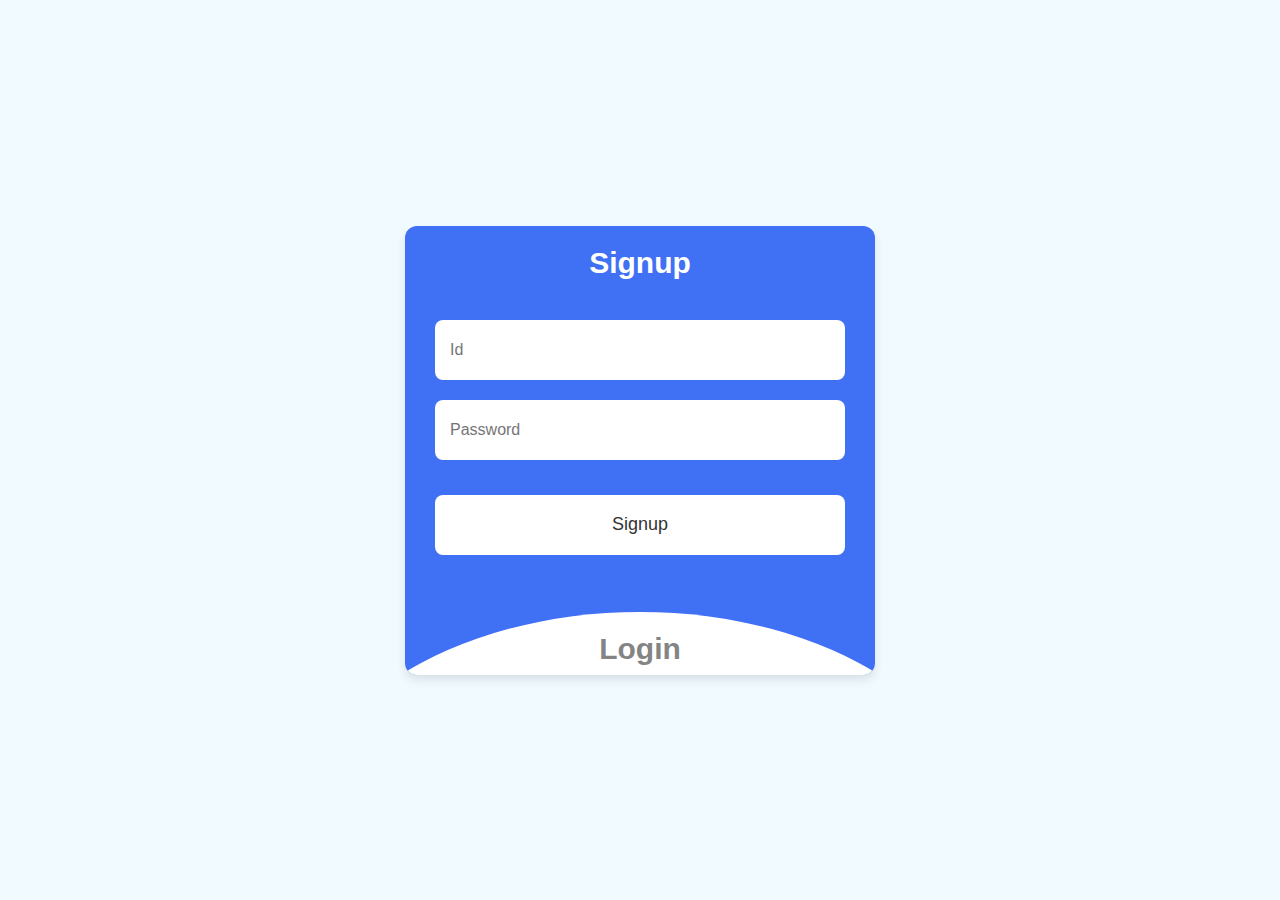
<file: index.html>
<!DOCTYPE html>
<html lang="en">
  <head>
    <meta charset="UTF-8" />
    <meta http-equiv="X-UA-Compatible" content="IE=edge" />
    <meta name="viewport" content="width=device-width, initial-scale=1.0" />
   <title>Login & Signup Form</title>
    <link rel="stylesheet" href="css/style.css" />
  </head>
  <body>

    <section class="wrapper">
      <div class="form signup">
        <header>Signup</header>
        <form id="signupForm">
          <input type="number" placeholder="Id" id="id1" name="id" required />
          <input type="password" placeholder="Password" id="password1" name="password" required />
          <input type="submit" value="Signup" />
        </form>
      </div>

      <div class="form login">
        <header>Login</header>
        <form id="loginForm">
          <input type="number" placeholder="Id" id="id2" name="id" required />
          <input type="password" placeholder="Password" id="password2" name="password" required />
          <a href="pages/admin_index.html">Go to Admin Login Page</a>
          <input type="submit" value="Login" />
        </form>
      </div>

      <script type="text/javascript" src="js/functions.js"></script>
      <script type="text/javascript" src="js/index.js"></script>
      
    </section>
  </body>
</html>
</file>
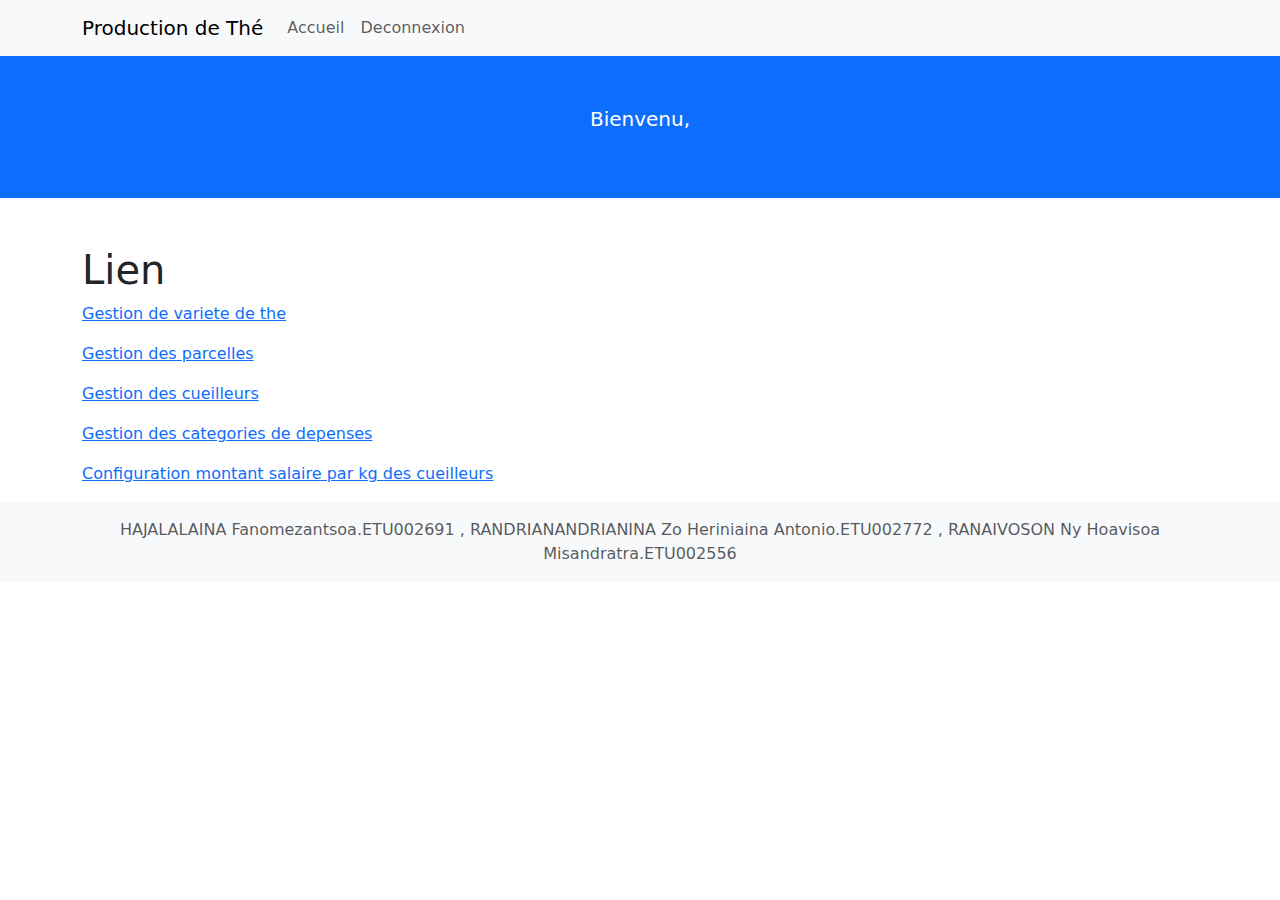
<file: pages/admin_accueil.html>
<!DOCTYPE html>
<html lang="en">
<head>
  <meta charset="UTF-8">
  <meta name="viewport" content="width=device-width, initial-scale=1.0">
  <title>Admin Accueil</title>
  <link rel="stylesheet" href="../assets/css/bootstrap.min.css">
</head>
<body>

    <nav class="navbar navbar-expand-lg navbar-light bg-light">
        <div class="container">
          <a class="navbar-brand" href="admin_accueil.html">Production de Thé</a>
          <button class="navbar-toggler" type="button" data-bs-toggle="collapse" data-bs-target="#navbarNav" aria-controls="navbarNav" aria-expanded="false" aria-label="Toggle navigation">
            <span class="navbar-toggler-icon"></span>
          </button>
          <div class="collapse navbar-collapse" id="navbarNav">
            <ul class="navbar-nav ml-auto">
              <li class="nav-item">
                <a class="nav-link" href="admin_accueil.html">Accueil</a>
              </li>
              <li class="nav-item">
                <a class="nav-link" id="deconnectA">Deconnexion</a>
              </li>
              
            </ul>
          </div>
        </div>
    </nav>

    <header class="bg-primary text-white text-center py-5">
      <p class="lead" id="lead">Bienvenu, </p>
    </header>

  <div class="container">
    <h1 class="mt-5">Lien</h1>
      <p> <a href="gestion_variete_the.html">Gestion de variete de the</a> </p>
      <p> <a href="gestion_parcelle.html">Gestion des parcelles</a> </p>
      <p> <a href="gestion_cueilleur.html">Gestion des cueilleurs</a> </p>
      <p> <a href="gestion_categorie_depense.html">Gestion des categories de depenses</a> </p>
      <p> <a href="configuration_salaire.html">Configuration montant salaire par kg des cueilleurs</a> </p>
  </div>

  <footer class="footer mt-auto py-3 bg-light">
    <div class="container text-center">
      <span class="text-muted">HAJALALAINA Fanomezantsoa.ETU002691 , RANDRIANANDRIANINA Zo Heriniaina Antonio.ETU002772 , RANAIVOSON Ny Hoavisoa Misandratra.ETU002556</span>
    </div>
  </footer>

</body>
</html>

<script type="text/javascript" src="../js/functions.js"></script>
<script type="text/javascript" src="../js/admin_accueil.js"></script>
</file>
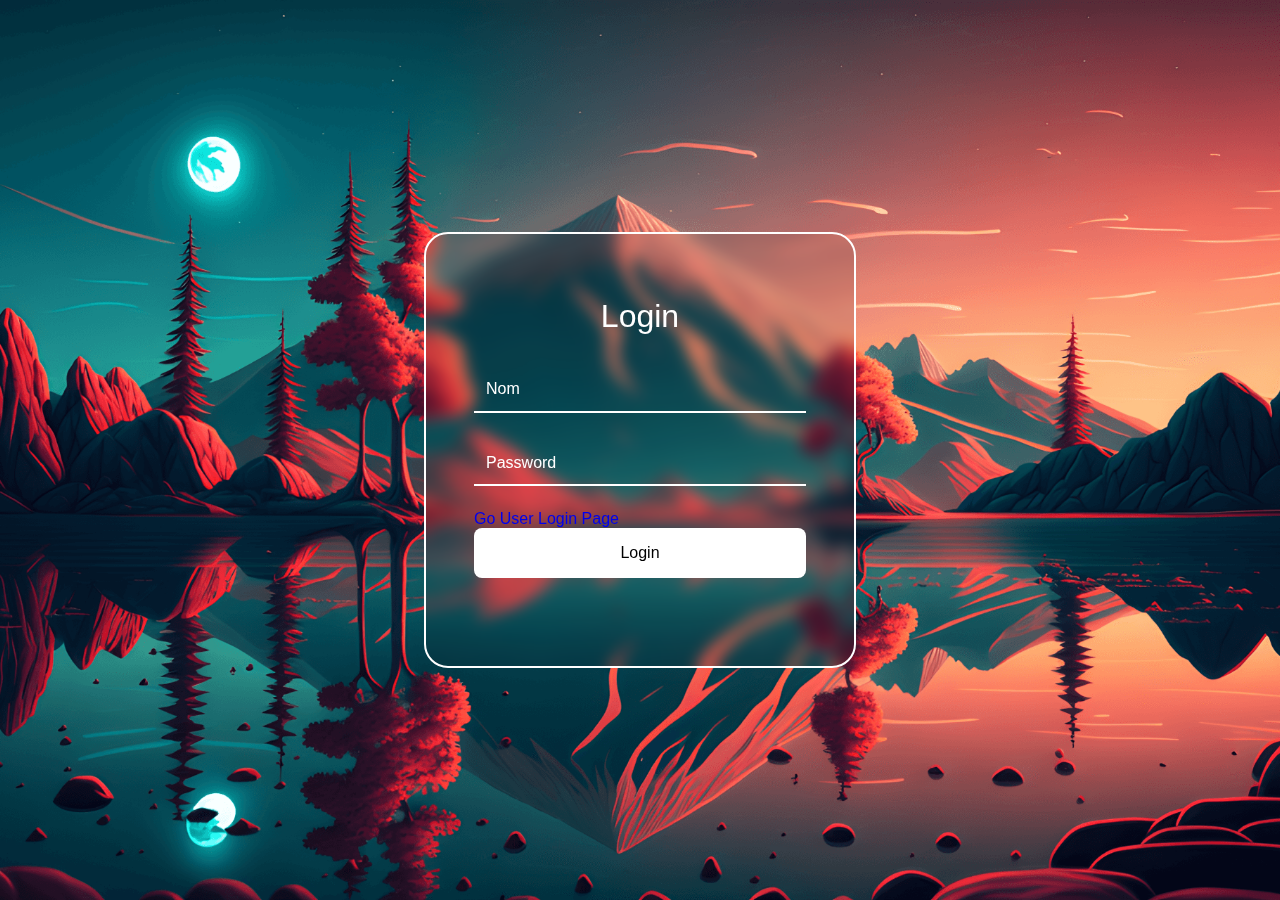
<file: pages/admin_index.html>
<!DOCTYPE html>
   <html lang="en">
   <head>
      <meta charset="UTF-8">
      <meta name="viewport" content="width=device-width, initial-scale=1.0">

      <link rel="stylesheet" href="../assets/css/styles.css">

      <title>Admin Login</title>
   </head>
   <body>
      <div class="login">
         <img src="../assets/img/login-bg.png" alt="login image" class="login__img">

         <form id="adminForm" class="login__form">
            <h1 class="login__title">Login</h1>

            <div class="login__content">
               <div class="login__box">
                  <i class="ri-user-3-line login__icon"></i>

                  <div class="login__box-input">
                     <input type="text" required class="login__input" id="login_nom" placeholder=" " name="nom">
                     <label for="login_nom" class="login__label">Nom</label>
                  </div>
               </div>

               <div class="login__box">
                  <i class="ri-lock-2-line login__icon"></i>

                  <div class="login__box-input">
                     <input type="password" required class="login__input" id="login_pass" placeholder=" " name="password">
                     <label for="login_pass" class="login__label">Password</label>
                     <i class="ri-eye-off-line login__eye" id="login-eye"></i>
                  </div>
               </div>
            </div>

            <a href="../index.html">Go User Login Page</a>

            <button type="submit" class="login__button">Login</button>

         </form>
      </div>
   
      <script src="../assets/js/main.js"></script>
      <script type="text/javascript" src="../js/functions.js"></script>
      <script type="text/javascript" src="../js/admin_index.js"></script>
   </body>
</html>
</file>
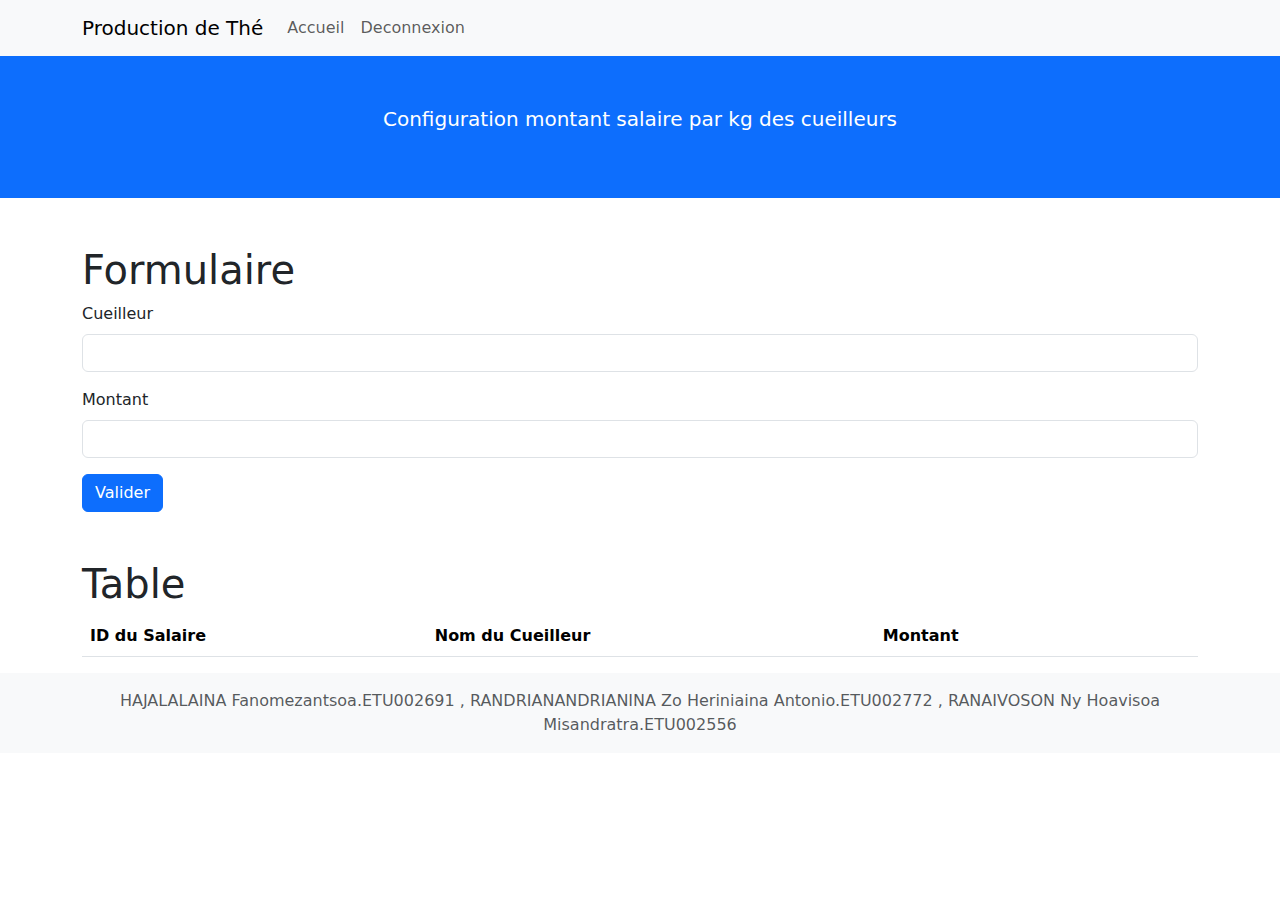
<file: pages/configuration_salaire.html>
<!DOCTYPE html>
<html lang="en">
<head>
  <meta charset="UTF-8">
  <meta name="viewport" content="width=device-width, initial-scale=1.0">
  <title>Configuration montant salaire par kg des cueilleurs</title>
  <link rel="stylesheet" href="../assets/css/bootstrap.min.css">
</head>
<body>

    <nav class="navbar navbar-expand-lg navbar-light bg-light">
        <div class="container">
          <a class="navbar-brand" href="admin_accueil.html">Production de Thé</a>
          <button class="navbar-toggler" type="button" data-bs-toggle="collapse" data-bs-target="#navbarNav" aria-controls="navbarNav" aria-expanded="false" aria-label="Toggle navigation">
            <span class="navbar-toggler-icon"></span>
          </button>
          <div class="collapse navbar-collapse" id="navbarNav">
            <ul class="navbar-nav ml-auto">
              <li class="nav-item">
                <a class="nav-link" href="admin_accueil.html">Accueil</a>
              </li>
              <li class="nav-item">
                <a class="nav-link" id="deconnectA">Deconnexion</a>
              </li>
              
            </ul>
          </div>
        </div>
      </nav>
    
      <header class="bg-primary text-white text-center py-5">
        <p class="lead">Configuration montant salaire par kg des cueilleurs</p>
      </header>

  <div class="container">
    <h1 class="mt-5">Formulaire</h1>
    <form id="configuration_salaireForm">
      <input type="hidden" id="id" name="id" value="-1">

      <div class="mb-3">
        <label for="id_cueilleur" class="form-label">Cueilleur</label>
        <select class="form-control" id="id_cueilleur" name="id_cueilleur" required>
        
        </select>
      </div>

      <div class="mb-3">
        <label for="montant" class="form-label">Montant</label>
        <input type="number" step="0.01" class="form-control" id="montant" name="montant" required>
      </div>

      <input type="hidden" name="date_salaire" value="">

      <button type="submit" class="btn btn-primary">Valider</button>
    </form>

    <h1 class="mt-5">Table</h1>
    <table class="table">
      <thead>
        <th>ID du Salaire</th>
        <th>Nom du Cueilleur</th>
        <th>Montant</th>
        <th> </th>
        <th> </th>
      </thead>
      <tbody id="configuration_salaireTable"></tbody>
    </table>

  </div>

  <footer class="footer mt-auto py-3 bg-light">
    <div class="container text-center">
      <span class="text-muted">HAJALALAINA Fanomezantsoa.ETU002691 , RANDRIANANDRIANINA Zo Heriniaina Antonio.ETU002772 , RANAIVOSON Ny Hoavisoa Misandratra.ETU002556</span>
    </div>
  </footer>

</body>
</html>

<script type="text/javascript" src="../js/functions.js"></script>
<script type="text/javascript" src="../js/configuration_salaire.js"></script>
</file>
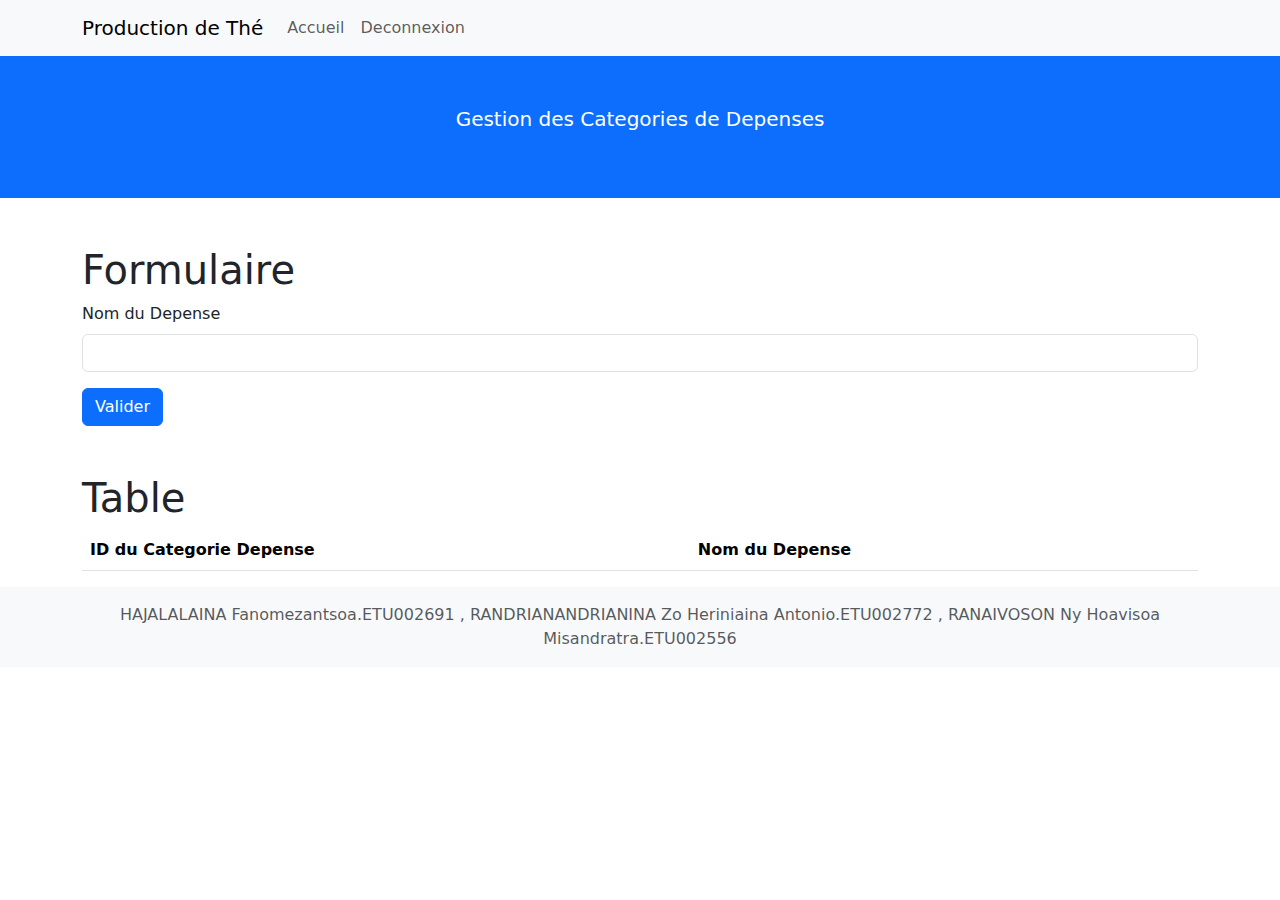
<file: pages/gestion_categorie_depense.html>
<!DOCTYPE html>
<html lang="en">
<head>
  <meta charset="UTF-8">
  <meta name="viewport" content="width=device-width, initial-scale=1.0">
  <title>Gestion des Categories de Depenses</title>
  <link rel="stylesheet" href="../assets/css/bootstrap.min.css">
</head>
<body>

    <nav class="navbar navbar-expand-lg navbar-light bg-light">
        <div class="container">
          <a class="navbar-brand" href="admin_accueil.html">Production de Thé</a>
          <button class="navbar-toggler" type="button" data-bs-toggle="collapse" data-bs-target="#navbarNav" aria-controls="navbarNav" aria-expanded="false" aria-label="Toggle navigation">
            <span class="navbar-toggler-icon"></span>
          </button>
          <div class="collapse navbar-collapse" id="navbarNav">
            <ul class="navbar-nav ml-auto">
              <li class="nav-item">
                <a class="nav-link" href="admin_accueil.html">Accueil</a>
              </li>
              <li class="nav-item">
                <a class="nav-link" id="deconnectA">Deconnexion</a>
              </li>
              
            </ul>
          </div>
        </div>
      </nav>
    
      <header class="bg-primary text-white text-center py-5">
        <p class="lead">Gestion des Categories de Depenses</p>
      </header>

  <div class="container">
    <h1 class="mt-5">Formulaire</h1>
    <form id="categorie_depenseForm">
      <input type="hidden" id="id" name="id" value="-1">

      <div class="mb-3">
        <label for="nom" class="form-label">Nom du Depense</label>
        <input type="text" class="form-control" id="nom" name="nom" required>
      </div>

      <button type="submit" class="btn btn-primary">Valider</button>
    </form>

    <h1 class="mt-5">Table</h1>
    <table class="table">
      <thead>
        <th>ID du Categorie Depense</th>
        <th>Nom du Depense</th>
        <th> </th>
        <th> </th>
      </thead>
      <tbody id="categorie_depenseTable"></tbody>
    </table>

  </div>

  <footer class="footer mt-auto py-3 bg-light">
    <div class="container text-center">
      <span class="text-muted">HAJALALAINA Fanomezantsoa.ETU002691 , RANDRIANANDRIANINA Zo Heriniaina Antonio.ETU002772 , RANAIVOSON Ny Hoavisoa Misandratra.ETU002556</span>
    </div>
  </footer>

</body>
</html>

<script type="text/javascript" src="../js/functions.js"></script>
<script type="text/javascript" src="../js/gestion_categorie_depense.js"></script>
</file>
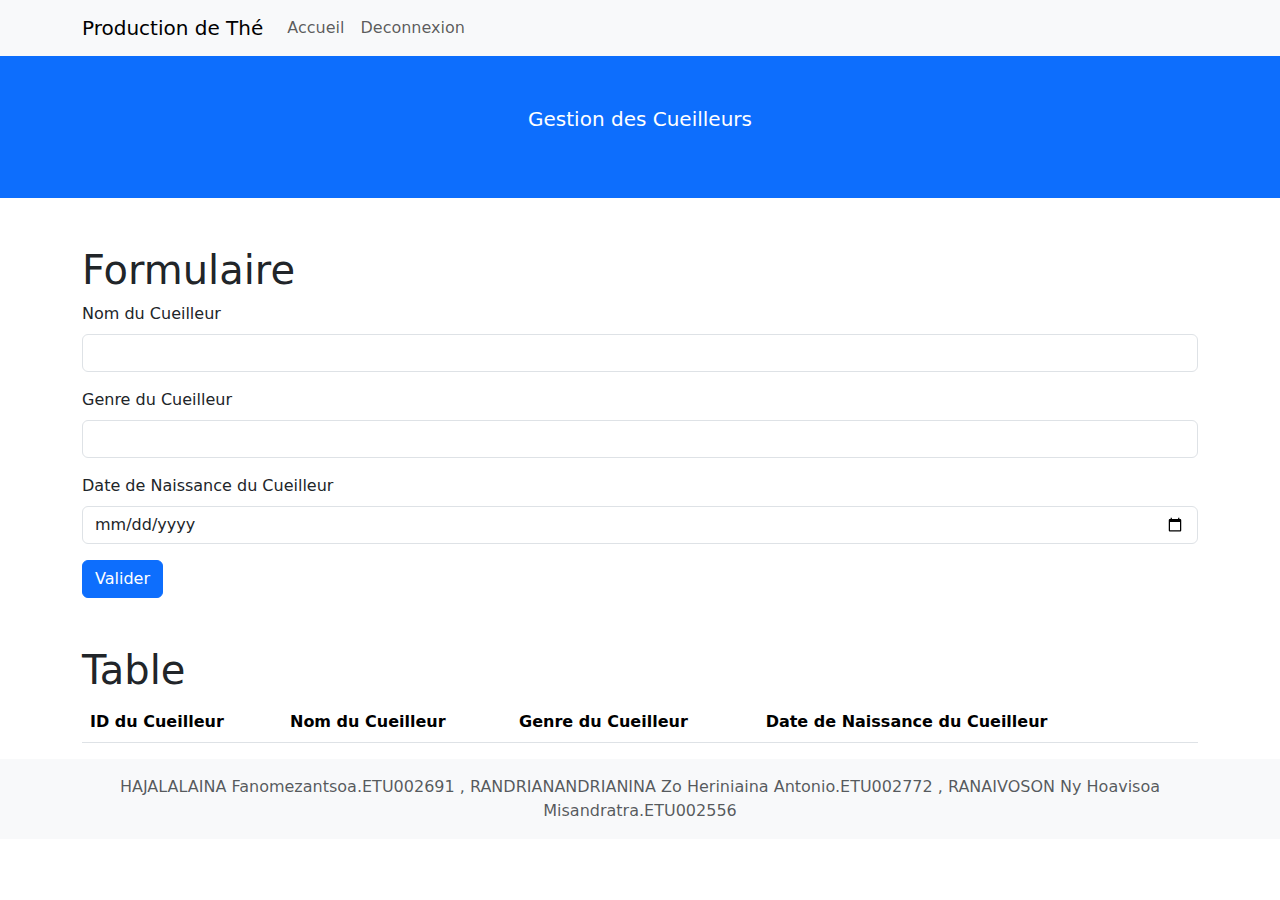
<file: pages/gestion_cueilleur.html>
<!DOCTYPE html>
<html lang="en">
<head>
  <meta charset="UTF-8">
  <meta name="viewport" content="width=device-width, initial-scale=1.0">
  <title>Gestion des Cueilleurs</title>
  <link rel="stylesheet" href="../assets/css/bootstrap.min.css">
</head>
<body>

    <nav class="navbar navbar-expand-lg navbar-light bg-light">
        <div class="container">
          <a class="navbar-brand" href="admin_accueil.html">Production de Thé</a>
          <button class="navbar-toggler" type="button" data-bs-toggle="collapse" data-bs-target="#navbarNav" aria-controls="navbarNav" aria-expanded="false" aria-label="Toggle navigation">
            <span class="navbar-toggler-icon"></span>
          </button>
          <div class="collapse navbar-collapse" id="navbarNav">
            <ul class="navbar-nav ml-auto">
              <li class="nav-item">
                <a class="nav-link" href="admin_accueil.html">Accueil</a>
              </li>
              <li class="nav-item">
                <a class="nav-link" id="deconnectA">Deconnexion</a>
              </li>
              
            </ul>
          </div>
        </div>
      </nav>
    
      <header class="bg-primary text-white text-center py-5">
        <p class="lead">Gestion des Cueilleurs</p>
      </header>

  <div class="container">
    <h1 class="mt-5">Formulaire</h1>
    <form id="cueilleurForm">
      <input type="hidden" id="id" name="id" value="-1">

      <div class="mb-3">
        <label for="nom" class="form-label">Nom du Cueilleur</label>
        <input type="text" class="form-control" id="nom" name="nom" required>
      </div>

      <div class="mb-3">
        <label for="genre" class="form-label">Genre du Cueilleur</label>
        <select class="form-control" id="genre" name="genre" required>
        
        </select>
      </div>

      <div class="mb-3">
        <label for="date_naissance" class="form-label">Date de Naissance du Cueilleur</label>
         <input type="date" class="form-control" id="date_naissance" name="date_naissance" required>
      </div>

      <button type="submit" class="btn btn-primary">Valider</button>
    </form>

    <h1 class="mt-5">Table</h1>
    <table class="table">
      <thead>
        <th>ID du Cueilleur</th>
        <th>Nom du Cueilleur</th>
        <th>Genre du Cueilleur</th>
        <th>Date de Naissance du Cueilleur</th>
        <th> </th>
        <th> </th>
      </thead>
      <tbody id="cueilleurTable"></tbody>
    </table>

  </div>

  <footer class="footer mt-auto py-3 bg-light">
    <div class="container text-center">
      <span class="text-muted">HAJALALAINA Fanomezantsoa.ETU002691 , RANDRIANANDRIANINA Zo Heriniaina Antonio.ETU002772 , RANAIVOSON Ny Hoavisoa Misandratra.ETU002556</span>
    </div>
  </footer>

</body>
</html>

<script type="text/javascript" src="../js/functions.js"></script>
<script type="text/javascript" src="../js/gestion_cueilleur.js"></script>
</file>
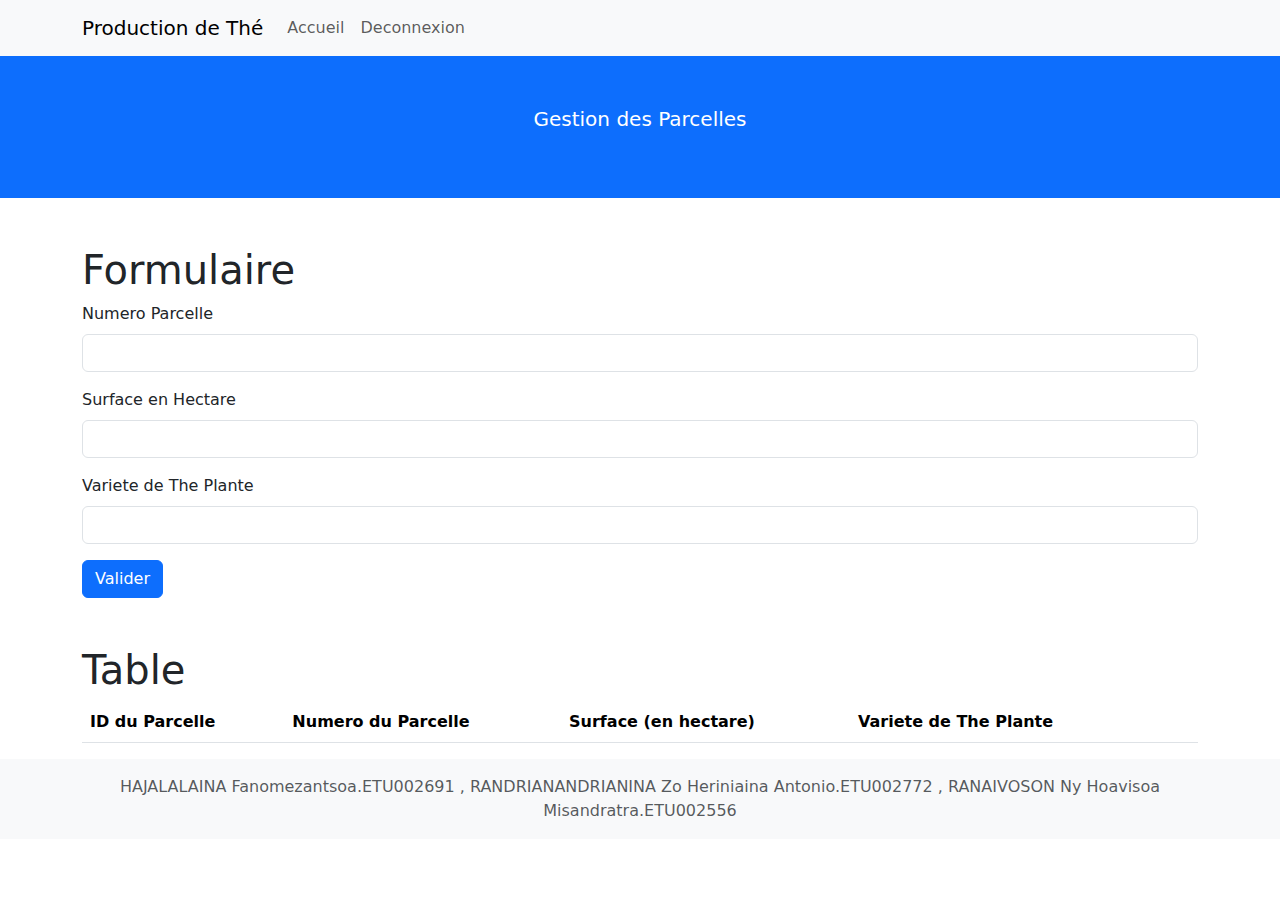
<file: pages/gestion_parcelle.html>
<!DOCTYPE html>
<html lang="en">
<head>
  <meta charset="UTF-8">
  <meta name="viewport" content="width=device-width, initial-scale=1.0">
  <title>Gestion des Parcelles</title>
  <link rel="stylesheet" href="../assets/css/bootstrap.min.css">
</head>
<body>

    <nav class="navbar navbar-expand-lg navbar-light bg-light">
        <div class="container">
          <a class="navbar-brand" href="admin_accueil.html">Production de Thé</a>
          <button class="navbar-toggler" type="button" data-bs-toggle="collapse" data-bs-target="#navbarNav" aria-controls="navbarNav" aria-expanded="false" aria-label="Toggle navigation">
            <span class="navbar-toggler-icon"></span>
          </button>
          <div class="collapse navbar-collapse" id="navbarNav">
            <ul class="navbar-nav ml-auto">
              <li class="nav-item">
                <a class="nav-link" href="admin_accueil.html">Accueil</a>
              </li>
              <li class="nav-item">
                <a class="nav-link" id="deconnectA">Deconnexion</a>
              </li>
              
            </ul>
          </div>
        </div>
      </nav>
    
      <header class="bg-primary text-white text-center py-5">
        <p class="lead">Gestion des Parcelles</p>
      </header>

  <div class="container">
    <h1 class="mt-5">Formulaire</h1>
    <form id="parcelleForm">
      <input type="hidden" id="id" name="id" value="-1">

      <div class="mb-3">
        <label for="numero" class="form-label">Numero Parcelle</label>
        <input type="number" class="form-control" id="numero" name="numero" required>
      </div>

      <div class="mb-3">
        <label for="surface" class="form-label">Surface en Hectare</label>
         <input type="number" class="form-control" id="surface" name="surface" required>
      </div>

      <div class="mb-3">
        <label for="id_variete_the" class="form-label">Variete de The Plante</label>
        <select class="form-control" id="id_variete_the" name="id_variete_the" required>
        
        </select>
      </div>

      <button type="submit" class="btn btn-primary">Valider</button>
    </form>

    <h1 class="mt-5">Table</h1>
    <table class="table">
      <thead>
        <th>ID du Parcelle</th>
        <th>Numero du Parcelle</th>
        <th>Surface (en hectare)</th>
        <th>Variete de The Plante</th>
        <th> </th>
        <th> </th>
      </thead>
      <tbody id="parcelleTable"></tbody>
    </table>

  </div>

  <footer class="footer mt-auto py-3 bg-light">
    <div class="container text-center">
      <span class="text-muted">HAJALALAINA Fanomezantsoa.ETU002691 , RANDRIANANDRIANINA Zo Heriniaina Antonio.ETU002772 , RANAIVOSON Ny Hoavisoa Misandratra.ETU002556</span>
    </div>
  </footer>

</body>
</html>

<script type="text/javascript" src="../js/functions.js"></script>
<script type="text/javascript" src="../js/gestion_parcelle.js"></script>
</file>
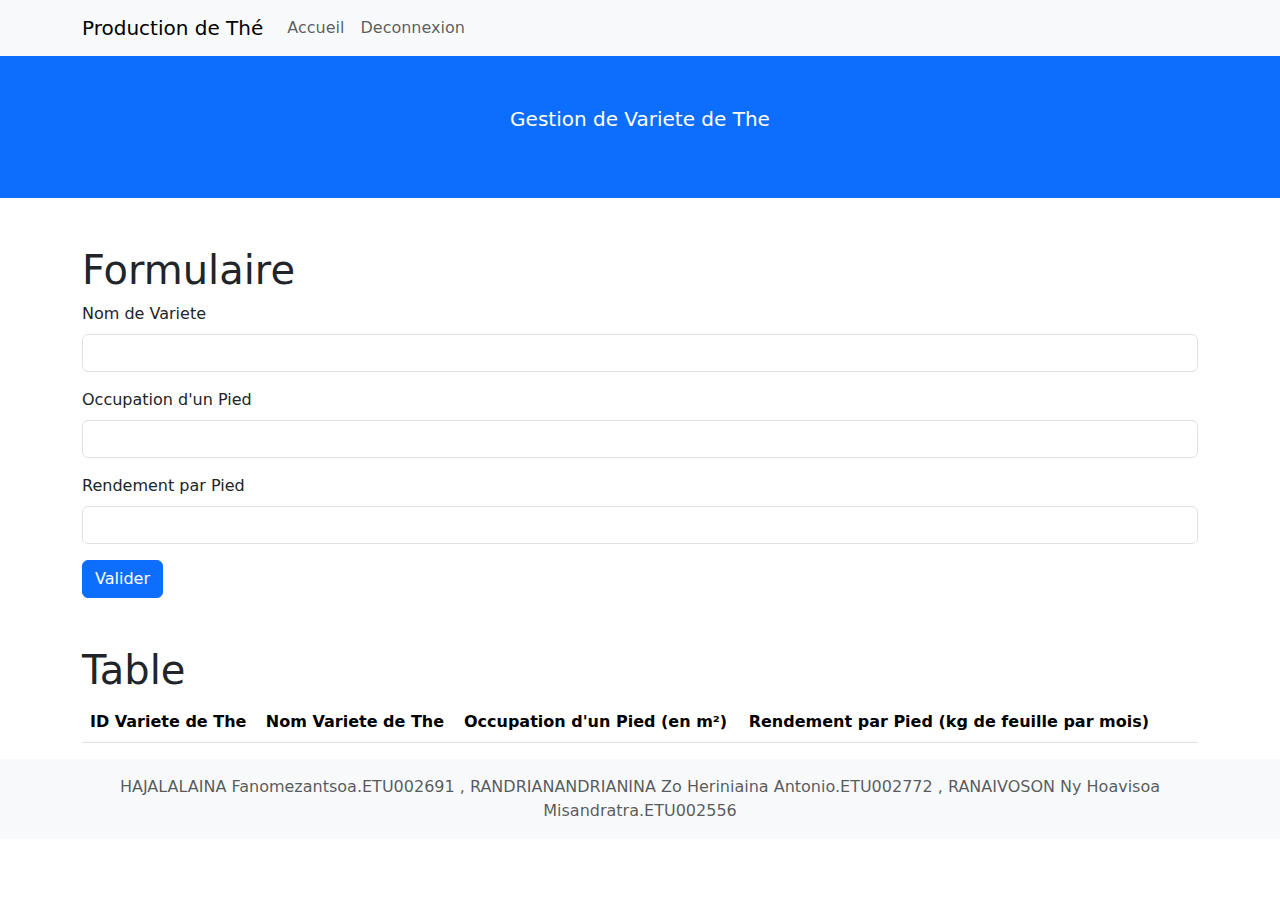
<file: pages/gestion_variete_the.html>
<!DOCTYPE html>
<html lang="en">
<head>
  <meta charset="UTF-8">
  <meta name="viewport" content="width=device-width, initial-scale=1.0">
  <title>Gestion de Variete de The</title>
  <link rel="stylesheet" href="../assets/css/bootstrap.min.css">
</head>
<body>

    <nav class="navbar navbar-expand-lg navbar-light bg-light">
        <div class="container">
          <a class="navbar-brand" href="admin_accueil.html">Production de Thé</a>
          <button class="navbar-toggler" type="button" data-bs-toggle="collapse" data-bs-target="#navbarNav" aria-controls="navbarNav" aria-expanded="false" aria-label="Toggle navigation">
            <span class="navbar-toggler-icon"></span>
          </button>
          <div class="collapse navbar-collapse" id="navbarNav">
            <ul class="navbar-nav ml-auto">
              <li class="nav-item">
                <a class="nav-link" href="admin_accueil.html">Accueil</a>
              </li>
              <li class="nav-item">
                <a class="nav-link" id="deconnectA">Deconnexion</a>
              </li>
              
            </ul>
          </div>
        </div>
      </nav>
    
      <header class="bg-primary text-white text-center py-5">
        <p class="lead">Gestion de Variete de The</p>
      </header>

  <div class="container">
    <h1 class="mt-5">Formulaire</h1>
    <form id="variete_theForm">
      <input type="hidden" id="id" name="id" value="-1">

      <div class="mb-3">
        <label for="nom" class="form-label">Nom de Variete</label>
        <input type="text" class="form-control" id="nom" name="nom" required>
      </div>

      <div class="mb-3">
        <label for="occupation" class="form-label">Occupation d'un Pied</label>
         <input type="number" step="0.01" class="form-control" id="occupation" name="occupation" required>
      </div>

      <div class="mb-3">
        <label for="rendement" class="form-label">Rendement par Pied</label>
        <input type="number" class="form-control" id="rendement" name="rendement" required>
      </div>

      <button type="submit" class="btn btn-primary">Valider</button>
    </form>

    <h1 class="mt-5">Table</h1>
    <table class="table">
      <thead>
        <th>ID Variete de The</th>
        <th>Nom Variete de The</th>
        <th>Occupation d'un Pied (en m²)</th>
        <th>Rendement par Pied (kg de feuille par mois)</th>
        <th> </th>
        <th> </th>
      </thead>
      <tbody id="variete_theTable"></tbody>
    </table>

  </div>

  <footer class="footer mt-auto py-3 bg-light">
    <div class="container text-center">
      <span class="text-muted">HAJALALAINA Fanomezantsoa.ETU002691 , RANDRIANANDRIANINA Zo Heriniaina Antonio.ETU002772 , RANAIVOSON Ny Hoavisoa Misandratra.ETU002556</span>
    </div>
  </footer>

</body>
</html>

<script type="text/javascript" src="../js/functions.js"></script>
<script type="text/javascript" src="../js/gestion_variete_the.js"></script>
</file>
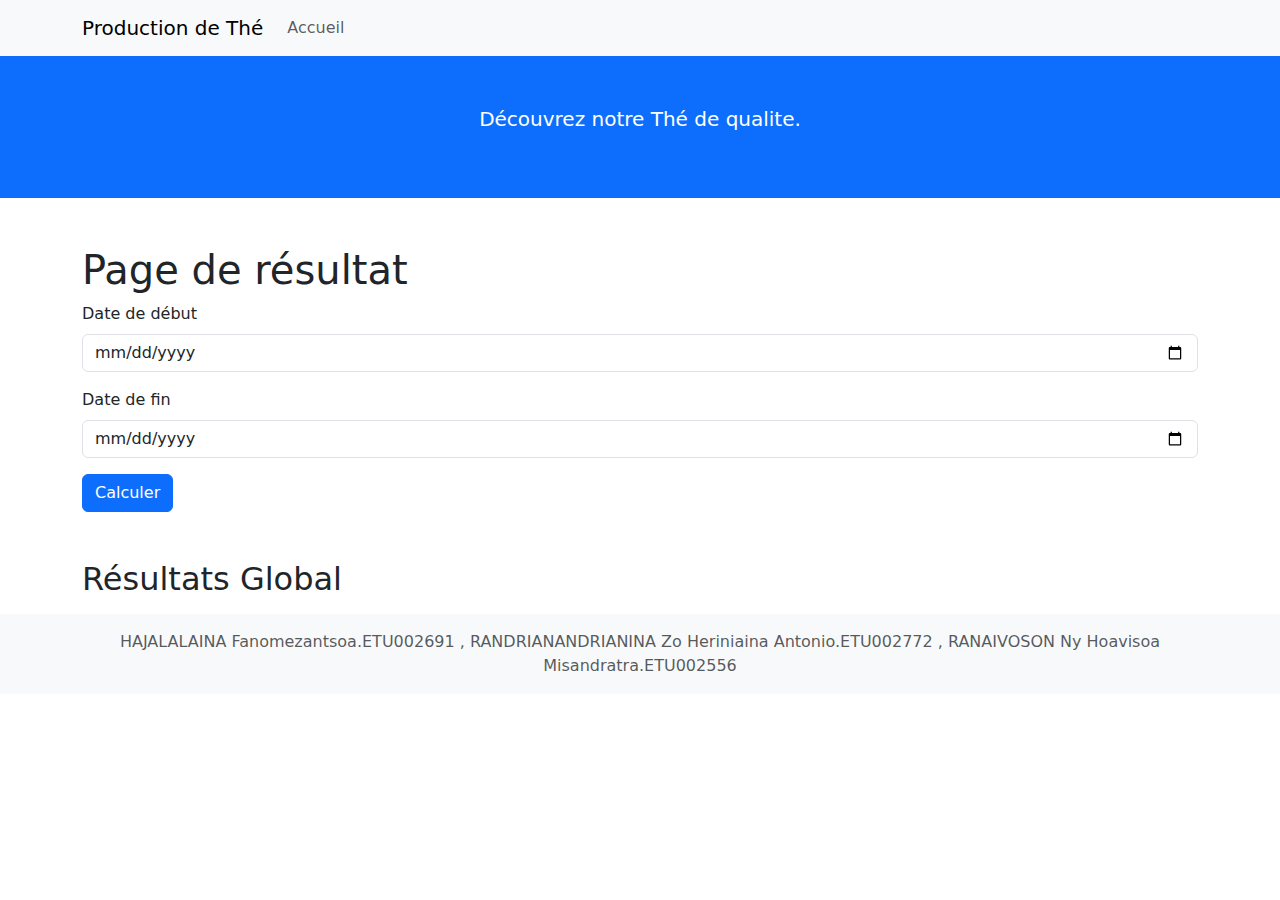
<file: pages/res.html>
<!DOCTYPE html>
<html lang="en">
<head>
  <meta charset="UTF-8">
  <meta name="viewport" content="width=device-width, initial-scale=1.0">
  <title>Résultat</title>
  <link rel="stylesheet" href="../assets/css/bootstrap.min.css">
</head>
<body>

    <nav class="navbar navbar-expand-lg navbar-light bg-light">
        <div class="container">
          <a class="navbar-brand" href="#">Production de Thé</a>
          <div class="collapse navbar-collapse" id="navbarNav">
            <ul class="navbar-nav ml-auto">
              <li class="nav-item">
                <a class="nav-link" href="">Accueil</a>
              </li>
              
            </ul>
          </div>
        </div>
    </nav>

    <header class="bg-primary text-white text-center py-5">
        <p class="lead">Découvrez notre Thé de qualite.</p>
      </header>

  <div class="container">
    <h1 class="mt-5">Page de résultat</h1>
    <form>
      <div class="mb-3">
        <label for="dateDebut" class="form-label">Date de début</label>
        <input type="date" class="form-control" id="dateDebut" required>
      </div>
      <div class="mb-3">
        <label for="dateFin" class="form-label">Date de fin</label>
        <input type="date" class="form-control" id="dateFin" required>
      </div>
      <button type="submit" class="btn btn-primary">Calculer</button>
    </form>


    
    <div id="resultats" class="mt-5">
      <h2>Résultats Global</h2>
      <p id="poidsTotalCueillette"></p>
      <p id="poidsRestantParcelles"></p>
      <p id="coutRevient"></p>
    </div>
  </div>

  <footer class="footer mt-auto py-3 bg-light">
    <div class="container text-center">
      <span class="text-muted">HAJALALAINA Fanomezantsoa.ETU002691 , RANDRIANANDRIANINA Zo Heriniaina Antonio.ETU002772 , RANAIVOSON Ny Hoavisoa Misandratra.ETU002556</span>
    </div>
  </footer>

  <script>
    document.querySelector('form').addEventListener('submit', function(event) {
      event.preventDefault();
      var dateDebut = new Date(document.getElementById('dateDebut').value);
      var dateFin = new Date(document.getElementById('dateFin').value);

      var poidsTotalCueillette = 0;
      var poidsRestantParcelles = 0; 
      var coutRevient = 0; 

      document.getElementById('poidsTotalCueillette').textContent = "Poids total de la cueillette : " + poidsTotalCueillette + " kg";
      document.getElementById('poidsRestantParcelles').textContent = "Poids restant sur les parcelles à la date de fin : " + poidsRestantParcelles + " kg";
      document.getElementById('coutRevient').textContent = "Coût de revient par kg : " + coutRevient + " €/kg";
    });
  </script>
</body>
</html>
</file>
<file: css/style.css>
* {
    margin: 0;
    padding: 0;
    box-sizing: border-box;
    font-family: "Poppins",
      sans-serif;
  }
  body {
    min-height: 100vh;
    display: flex;
    align-items: center;
    justify-content: center;
    background: #f0faff;
  }
  .wrapper {
    position: relative;
    max-width: 470px;
    width: 100%;
    border-radius: 12px;
    padding: 20px
      30px
      120px;
    background: #4070f4;
    box-shadow: 0
      5px
      10px
      rgba(
        0,
        0,
        0,
        0.1
      );
    overflow: hidden;
  }
  .form.login {
    position: absolute;
    left: 50%;
    bottom: -86%;
    transform: translateX(
      -50%
    );
    width: calc(
      100% +
        220px
    );
    padding: 20px
      140px;
    border-radius: 50%;
    height: 100%;
    background: #fff;
    transition: all
      0.6s
      ease;
  }
  .wrapper.active
    .form.login {
    bottom: -15%;
    border-radius: 35%;
    box-shadow: 0 -5px
      10px rgba(0, 0, 0, 0.1);
  }
  .form
    header {
    font-size: 30px;
    text-align: center;
    color: #fff;
    font-weight: 600;
    cursor: pointer;
  }
  .form.login
    header {
    color: #333;
    opacity: 0.6;
  }
  .wrapper.active
    .form.login
    header {
    opacity: 1;
  }
  .wrapper.active
    .signup
    header {
    opacity: 0.6;
  }
  .wrapper
    form {
    display: flex;
    flex-direction: column;
    gap: 20px;
    margin-top: 40px;
  }
  form
    input {
    height: 60px;
    outline: none;
    border: none;
    padding: 0
      15px;
    font-size: 16px;
    font-weight: 400;
    color: #333;
    border-radius: 8px;
    background: #fff;
  }
  .form.login
    input {
    border: 1px
      solid
      #aaa;
  }
  .form.login
    input:focus {
    box-shadow: 0
      1px 0
      #ddd;
  }
  form
    .checkbox {
    display: flex;
    align-items: center;
    gap: 10px;
  }
  .checkbox
    input[type="checkbox"] {
    height: 16px;
    width: 16px;
    accent-color: #fff;
    cursor: pointer;
  }
  form
    .checkbox
    label {
    cursor: pointer;
    color: #fff;
  }
  form a {
    color: #333;
    text-decoration: none;
  }
  form
    a:hover {
    text-decoration: underline;
  }
  form
    input[type="submit"] {
    margin-top: 15px;
    padding: none;
    font-size: 18px;
    font-weight: 500;
    cursor: pointer;
  }
  .form.login
    input[type="submit"] {
    background: #4070f4;
    color: #fff;
    border: none;
  }
</file>
<file: assets/css/styles.css>
/*=============== VARIABLES CSS ===============*/
:root {
  /*========== Colors ==========*/
  /*Color mode HSL(hue, saturation, lightness)*/
  --white-color: hsl(0, 0%, 100%);
  --black-color: hsl(0, 0%, 0%);
  /*========== Font and typography ==========*/
  /*.5rem = 8px | 1rem = 16px ...*/
  --body-font: "Poppins", sans-serif;
  --h1-font-size: 1.75rem;
  --normal-font-size: 1rem;
  --small-font-size: .813rem;
  /*========== Font weight ==========*/
  --font-medium: 500;
}

/*=============== BASE ===============*/
* {
  box-sizing: border-box;
  padding: 0;
  margin: 0;
}

body,
input,
button {
  font-size: var(--normal-font-size);
  font-family: var(--body-font);
}

body {
  color: var(--white-color);
}

input,
button {
  border: none;
  outline: none;
}

a {
  text-decoration: none;
}

img {
  max-width: 100%;
  height: auto;
}

/*=============== LOGIN ===============*/
.login {
  position: relative;
  height: 100vh;
  display: grid;
  align-items: center;
}
.login__img {
  position: absolute;
  width: 100%;
  height: 100%;
  object-fit: cover;
  object-position: center;
}
.login__form {
  position: relative;
  background-color: hsla(0, 0%, 10%, 0.1);
  border: 2px solid var(--white-color);
  margin-inline: 1.5rem;
  padding: 2.5rem 1.5rem;
  border-radius: 1rem;
  backdrop-filter: blur(8px);
}
.login__title {
  text-align: center;
  font-size: var(--h1-font-size);
  font-weight: var(--font-medium);
  margin-bottom: 2rem;
}
.login__content, .login__box {
  display: grid;
}
.login__content {
  row-gap: 1.75rem;
  margin-bottom: 1.5rem;
}
.login__box {
  grid-template-columns: max-content 1fr;
  align-items: center;
  column-gap: 0.75rem;
  border-bottom: 2px solid var(--white-color);
}
.login__icon, .login__eye {
  font-size: 1.25rem;
}
.login__input {
  width: 100%;
  padding-block: 0.8rem;
  background: none;
  color: var(--white-color);
  position: relative;
  z-index: 1;
}
.login__box-input {
  position: relative;
}
.login__label {
  position: absolute;
  left: 0;
  top: 13px;
  font-weight: var(--font-medium);
  transition: top 0.3s, font-size 0.3s;
}
.login__eye {
  position: absolute;
  right: 0;
  top: 18px;
  z-index: 10;
  cursor: pointer;
}
.login__box:nth-child(2) input {
  padding-right: 1.8rem;
}
.login__check, .login__check-group {
  display: flex;
  align-items: center;
  justify-content: space-between;
}
.login__check {
  margin-bottom: 1.5rem;
}
.login__check-label, .login__forgot, .login__register {
  font-size: var(--small-font-size);
}
.login__check-group {
  column-gap: 0.5rem;
}
.login__check-input {
  width: 16px;
  height: 16px;
}
.login__forgot {
  color: var(--white-color);
}
.login__forgot:hover {
  text-decoration: underline;
}
.login__button {
  width: 100%;
  padding: 1rem;
  border-radius: 0.5rem;
  background-color: var(--white-color);
  font-weight: var(--font-medium);
  cursor: pointer;
  margin-bottom: 2rem;
}
.login__register {
  text-align: center;
}
.login__register a {
  color: var(--white-color);
  font-weight: var(--font-medium);
}
.login__register a:hover {
  text-decoration: underline;
}

/* Input focus move up label */
.login__input:focus + .login__label {
  top: -12px;
  font-size: var(--small-font-size);
}

/* Input focus sticky top label */
.login__input:not(:placeholder-shown).login__input:not(:focus) + .login__label {
  top: -12px;
  font-size: var(--small-font-size);
}

/*=============== BREAKPOINTS ===============*/
/* For medium devices */
@media screen and (min-width: 576px) {
  .login {
    justify-content: center;
  }
  .login__form {
    width: 432px;
    padding: 4rem 3rem 3.5rem;
    border-radius: 1.5rem;
  }
  .login__title {
    font-size: 2rem;
  }
}
</file>
